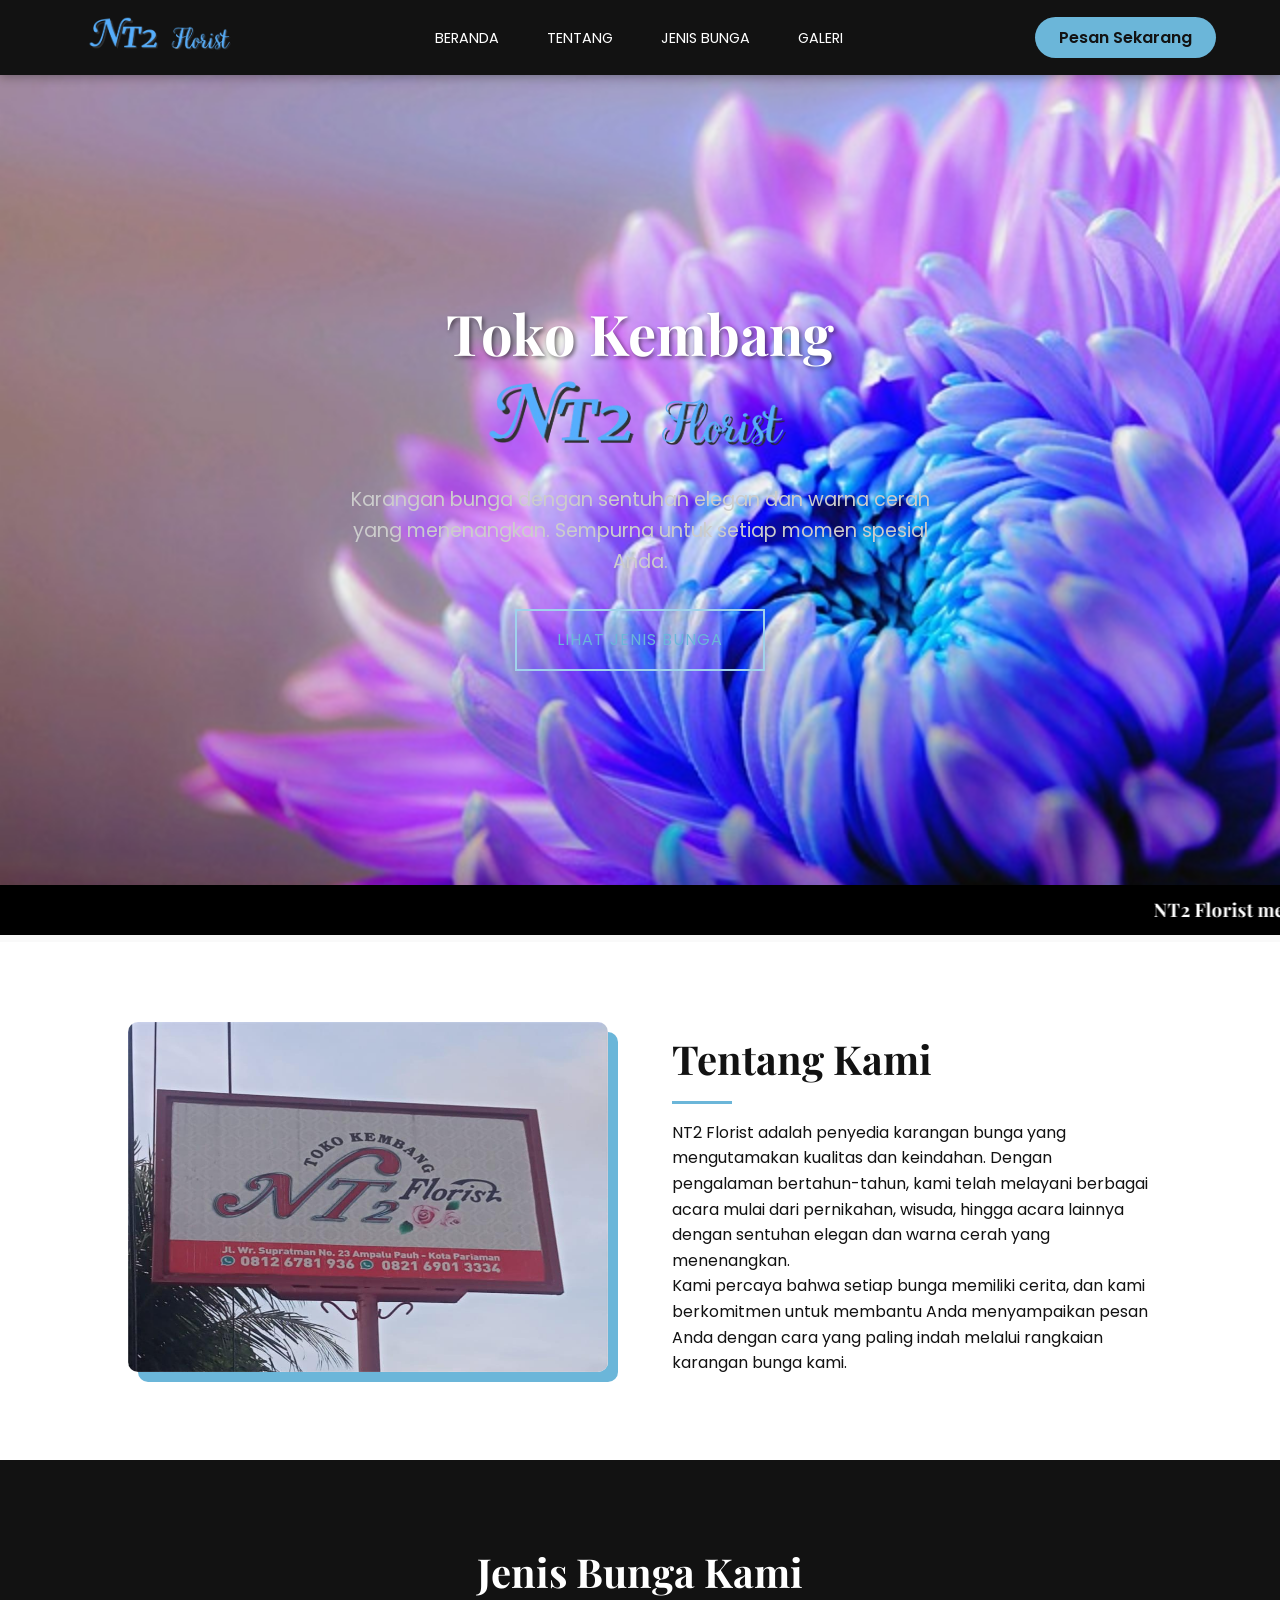
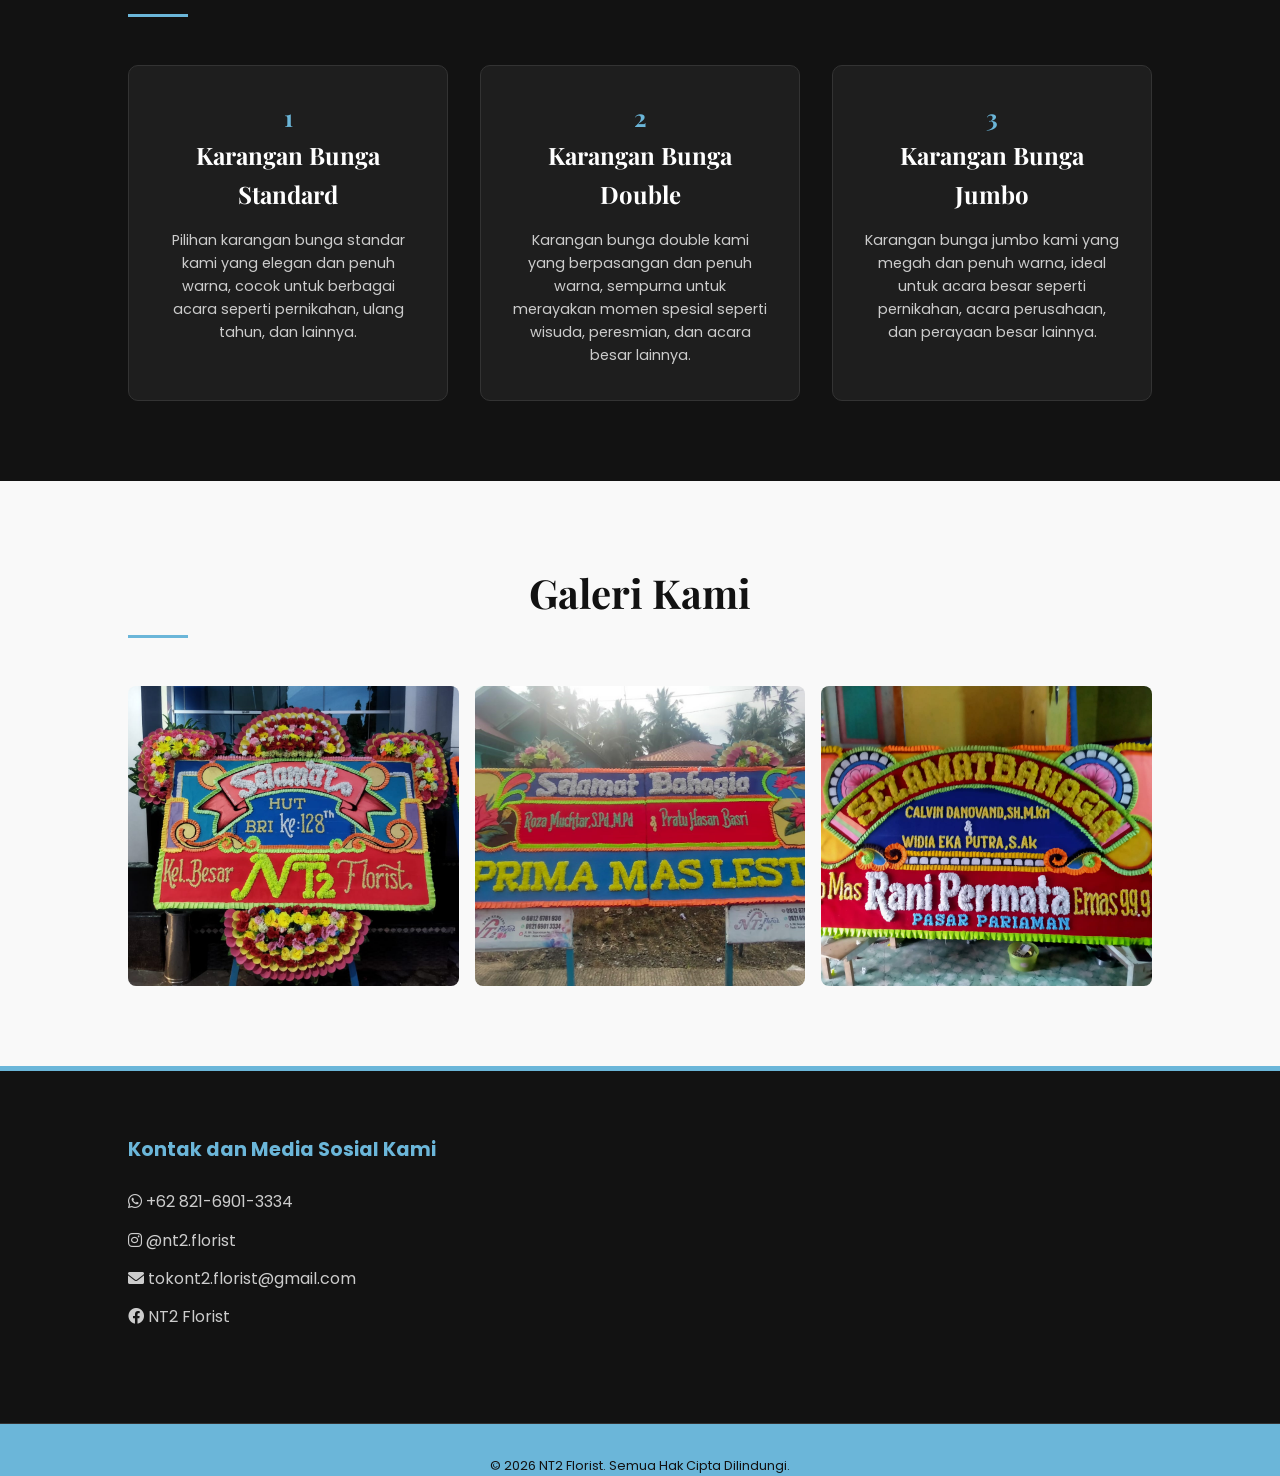
<file: index.html>
<!doctype html>
<html lang="id">
  <head>
    <meta charset="UTF-8" />
    <meta name="viewport" content="width=device-width, initial-scale=1.0" />
    <meta name="google-site-verification" content="3NzzxiJtdd7GkaUnSJXtL5jT8NMh8mTdSkEXLNmWXAk" />
    <title>NT2 Florist - Karangan Bunga Elegan</title>
    <link rel="stylesheet" href="./style.css" />
    <!-- Google Fonts -->
    <link
      href="https://fonts.googleapis.com/css2?family=Playfair+Display:wght@700&family=Poppins:wght@300;400;600&display=swap"
      rel="stylesheet"
    />
    <!-- Font Awesome untuk Ikon -->
    <link
      rel="stylesheet"
      href="https://cdnjs.cloudflare.com/ajax/libs/font-awesome/6.0.0/css/all.min.css"
    />
  </head>
  <body>
    <!-- NAVBAR -->
    <nav>
      <div>
        <img
          src="./Images/Pictures/logo_biru2.png"
          alt="Logo NT2 Florist"
          height="35px"
          width="195px"
        />
      </div>
      <ul class="nav-links">
        <li><a href="#home">Beranda &nbsp;&nbsp;&nbsp;</a></li>
        <li><a href="#about">Tentang &nbsp;&nbsp;&nbsp;</a></li>
        <li><a href="#services">Jenis Bunga &nbsp;&nbsp;&nbsp;</a></li>
        <li><a href="#gallery">Galeri &nbsp;&nbsp;&nbsp;</a></li>
      </ul>
      <a href="https://wa.me/6282169013334" class="cta-btn">Pesan Sekarang</a>
    </nav>

    <!-- HERO SECTION -->
    <header class="hero" id="home">
      <h1>
        Toko Kembang <br /><img
          src="./Images/Pictures/logo_biru2.png"
          alt="Logo NT2 Florist"
          height="70px"
          width="410px"
        />
      </h1>
      <p>
        Karangan bunga dengan sentuhan elegan dan warna cerah yang menenangkan.
        Sempurna untuk setiap momen spesial Anda.
      </p>
      <a href="#services" class="hero-btn">Lihat Jenis Bunga</a>
    </header>

    <h3>
      <marquee
        style="
          background-color: black;
          color: white;
          padding: 10px;
          font-family: &quot;Playfair Display&quot;, serif;
        "
      >
        NT2 Florist melayani, papan bunga pernikahan,papan bunga wisuda,papan
        bunga duka,papan bunga peresmian,papan kran,dll
      </marquee>
    </h3>

    <!-- ABOUT SECTION -->
    <section class="section about" id="about">
      <div class="about-img">
        <img
          src="./Images/Pictures/about.jpeg"
          alt="Tentang NT2 Florist"
          height="350px"
        />
      </div>
      <div class="about-text">
        <h2 class="section-title">Tentang Kami</h2>
        <p>
          NT2 Florist adalah penyedia karangan bunga yang mengutamakan kualitas
          dan keindahan. Dengan pengalaman bertahun-tahun, kami telah melayani
          berbagai acara mulai dari pernikahan, wisuda, hingga acara lainnya
          dengan sentuhan elegan dan warna cerah yang menenangkan.
        </p>
        <p>
          Kami percaya bahwa setiap bunga memiliki cerita, dan kami berkomitmen
          untuk membantu Anda menyampaikan pesan Anda dengan cara yang paling
          indah melalui rangkaian karangan bunga kami.
        </p>
      </div>
    </section>

    <!-- SERVICES / PRODUCTS -->
    <section class="section services" id="services">
      <h2 class="section-title">Jenis Bunga Kami</h2>
      <div class="service-grid">
        <div class="service-card">
          <div style="color: var(--accent-blue)"><h1>1</h1></div>
          <h3>Karangan Bunga Standard</h3>
          <p>
            Pilihan karangan bunga standar kami yang elegan dan penuh warna,
            cocok untuk berbagai acara seperti pernikahan, ulang tahun, dan
            lainnya.
          </p>
        </div>
        <div class="service-card">
          <div style="color: var(--accent-blue)"><h1>2</h1></div>
          <h3>Karangan Bunga Double</h3>
          <p>
            Karangan bunga double kami yang berpasangan dan penuh warna,
            sempurna untuk merayakan momen spesial seperti wisuda, peresmian,
            dan acara besar lainnya.
          </p>
        </div>
        <div class="service-card">
          <div style="color: var(--accent-blue)"><h1>3</h1></div>
          <h3>Karangan Bunga Jumbo</h3>
          <p>
            Karangan bunga jumbo kami yang megah dan penuh warna, ideal untuk
            acara besar seperti pernikahan, acara perusahaan, dan perayaan besar
            lainnya.
          </p>
        </div>
      </div>
    </section>

    <!-- GALLERY -->
    <section class="section gallery" id="gallery">
      <h2 class="section-title">Galeri Kami</h2>
      <div class="gallery-grid">
        <div class="gallery-item">
          <img
            src="./Images/Pictures/papan1.jpeg"
            alt="Karangan Bunga Standard"
          />
          <div class="overlay">Karangan Bunga Standard</div>
        </div>
        <div class="gallery-item">
          <img
            src="./Images/Pictures/papan duoble.jpg"
            alt="Karangan Bunga duoble"
          />
          <div class="overlay">Karangan Bunga duoble</div>
        </div>
        <div class="gallery-item">
          <img
            src="./Images/Pictures/papan_jumbo.jpeg"
            alt="Karangan Bunga Jumbo"
          />
          <div class="overlay">Karangan Bunga Jumbo</div>
        </div>
      </div>
    </section>

    <!-- FOOTER -->
    <footer>
      <div class="footer-content">
        <div class="footer-col">
          <h4>Kontak dan Media Sosial Kami</h4>
          <ul>
            <li>
              <a href="https://wa.me/6282169013334"
                ><i class="fab fa-whatsapp"></i> +62 821-6901-3334</a
              >
            </li>
            <li>
              <a
                href="https://www.instagram.com/pak_jon13?utm_source=ig_web_button_share_sheet&igsh=ZDNlZDc0MzIxNw=="
                ><i class="fab fa-instagram"></i> @nt2.florist</a
              >
            </li>
            <li>
              <a href=""
                ><i class="fas fa-envelope"></i> tokont2.florist@gmail.com</a
              >
            </li>
            <li>
              <a href="https://www.facebook.com/share/1CKk5V2H2c/"
                ><i class="fab fa-facebook"></i> NT2 Florist</a
              >
            </li>
          </ul>
        </div>
      </div>
    </footer>

    <div class="copyright">
      &copy; 2026 NT2 Florist. Semua Hak Cipta Dilindungi.
    </div>
  </body>
</html>
</file>
<file: style.css>
/* --- CSS VARIABLES & RESET --- */
        :root {
            --primary-black: #121212;
            --secondary-black: #1e1e1e;
            --primary-blue: #A0D2EB; /* Biru Muda Elegan */
            --accent-blue: #6BB6D9;
            --text-white: #ffffff;
            --text-grey: #cccccc;
            --bg-light: #f9f9f9;
        }

        * {
            margin: 0;
            padding: 0;
            box-sizing: border-box;
        }

        body {
            font-family: 'Poppins', sans-serif;
            background-color: var(--bg-light);
            color: var(--primary-black);
            line-height: 1.6;
            overflow-x: hidden;
        }

        h1, h2, h3 {
            font-family: 'Playfair Display', serif;
        }

        a {
            text-decoration: none;
            color: inherit;
        }

        ul {
            list-style: none;
        }

        /* --- NAVIGATION --- */
        nav {
            background-color: var(--primary-black);
            padding: 1rem 5%;
            display: flex;
            justify-content: space-between;
            align-items: center;
            position: sticky;
            top: 0;
            z-index: 1000;
            box-shadow: 0 2px 10px rgba(0,0,0,0.3);
        }

        .logo {
            font-size: 1.8rem;
            font-weight: 700;
            color: var(--accent-blue);
            letter-spacing: 2px;
        }

        .logo span {
            color: var(--text-white);
        }

        .nav-links {
            display: flex;
            gap: 2rem;
        }

        .nav-links a {
            color: var(--text-white);
            font-size: 0.9rem;
            transition: color 0.3s;
            text-transform: uppercase;
        }

        .nav-links a:hover {
            color: var(--primary-blue);
        }

        .cta-btn {
            background-color: var(--accent-blue);
            color: var(--primary-black);
            padding: 0.5rem 1.5rem;
            border-radius: 50px;
            font-weight: 600;
            transition: all 0.3s ease;
        }

        .cta-btn:hover {
            background-color: var(--text-white);
            transform: translateY(-2px);
        }

        /* --- HERO SECTION --- */
        .hero {
            height: 90vh;
            background: linear-gradient(rgba(0,0,0,0.7), rgba(0,0,0,0.5)), url('https://images.unsplash.com/photo-1563241527-3004b7be0fee?ixlib=rb-1.2.1&auto=format&fit=crop&w=1950&q=80');
            background-size: cover;
            background-image: url(./Images/Pictures/bunga.jpg);
            background-position: center;
            display: flex;
            flex-direction: column;
            justify-content: center;
            align-items: center;
            text-align: center;
            color: var(--text-white);
            padding: 0 20px;
        }

        .hero h1 {
            font-size: 3.5rem;
            margin-bottom: 1rem;
            text-shadow: 2px 2px 4px rgba(0,0,0,0.5);
        }

        .hero h1 span {
            color: var(--accent-blue);
        }

        .hero p {
            font-size: 1.2rem;
            max-width: 600px;
            margin-bottom: 2rem;
            color: var(--text-grey);
        }

        .hero-btn {
            padding: 1rem 2.5rem;
            background-color: transparent;
            border: 2px solid var(--primary-blue);
            color: var(--accent-blue);
            font-size: 1rem;
            text-transform: uppercase;
            letter-spacing: 1px;
            cursor: pointer;
            transition: 0.3s;
        }

        .hero-btn:hover {
            background-color: var(--accent-blue);
            color: var(--primary-black);
        }

        /* --- ABOUT SECTION --- */
        .section {
            padding: 5rem 10%;
        }

        .about {
            display: flex;
            align-items: center;
            gap: 4rem;
            background-color: var(--text-white);
        }

        .about-img {
            flex: 1;
        }

        .about-img img {
            width: 100%;
            border-radius: 10px;
            box-shadow: 10px 10px 0px var(--accent-blue);
        }

        .about-text {
            flex: 1;
        }

        .section-title {
            font-size: 2.5rem;
            margin-bottom: 1rem;
            color: var(--primary-black);
        }

        .section-title::after {
            content: '';
            display: block;
            width: 60px;
            height: 3px;
            background-color: var(--accent-blue);
            margin-top: 10px;
        }

        /* --- SERVICES / PRODUCTS --- */
        .services {
            background-color: var(--primary-black);
            color: var(--text-white);
            text-align: center;
        }

        .services .section-title {
            color: var(--text-white);
        }

        .service-grid {
            display: grid;
            grid-template-columns: repeat(auto-fit, minmax(250px, 1fr));
            gap: 2rem;
            margin-top: 3rem;
        }

        .service-card {
            background-color: var(--secondary-black);
            padding: 2rem;
            border-radius: 10px;
            transition: 0.3s;
            border: 1px solid #333;
        }

        .service-card:hover {
            transform: translateY(-10px);
            border-color: var(--accent-blue);
        }

        .service-icon {
            font-size: 3rem;
            color: var(--accent-blue);
            margin-bottom: 1rem;
        }

        .service-card h3 {
            margin-bottom: 1rem;
            font-size: 1.5rem;
        }

        .service-card p {
            color: var(--text-grey);
            font-size: 0.9rem;
        }

        /* --- GALLERY --- */
        .gallery {
            text-align: center;
        }

        .gallery-grid {
            display: grid;
            grid-template-columns: repeat(auto-fit, minmax(300px, 1fr));
            gap: 1rem;
            margin-top: 3rem;
        }

        .gallery-item {
            position: relative;
            overflow: hidden;
            height: 300px;
            border-radius: 8px;
        }

        .gallery-item img {
            width: 100%;
            height: 100%;
            object-fit: cover;
            transition: transform 0.5s;
        }

        .gallery-item:hover img {
            transform: scale(1.1);
        }

        .overlay {
            position: absolute;
            bottom: 0;
            left: 0;
            right: 0;
            background: rgba(0,0,0,0.7);
            color: var(--accent-blue);
            padding: 10px;
            transform: translateY(100%);
            transition: transform 0.3s;
        }

        .gallery-item:hover .overlay {
            transform: translateY(0);
        }

        /* --- CONTACT / FOOTER --- */
        footer {
            background-color: var(--primary-black);
            color: var(--text-white);
            padding: 4rem 10% 2rem;
            border-top: 5px solid var(--accent-blue);
        }

        .footer-content {
            display: grid;
            grid-template-columns: repeat(auto-fit, minmax(200px, 1fr));
            gap: 2rem;
            margin-bottom: 3rem;
        }

        .footer-col h4 {
            color: var(--accent-blue);
            margin-bottom: 1.5rem;
            font-size: 1.2rem;
        }

        .footer-col ul li {
            margin-bottom: 0.8rem;
        }

        .footer-col ul li a {
            color: var(--text-grey);
            transition: 0.3s;
        }

        .footer-col ul li a:hover {
            color: var(--accent-blue);
            padding-left: 5px;
        }

        .social-links a {
            display: inline-block;
            width: 40px;
            height: 40px;
            background-color: var(--secondary-black);
            color: var(--accent-blue);
            text-align: center;
            line-height: 40px;
            border-radius: 50%;
            margin-right: 10px;
            transition: 0.3s;
        }

        .social-links a:hover {
            background-color: var(--accent-blue);
            color: var(--primary-black);
        }

        .copyright {
            text-align: center;
            background-color: var(--accent-blue);
            padding-top: 2rem;
            border-top: 1px solid #333;
            color: var(--primary-black);
            font-size: 0.8rem;
        }

        /* --- RESPONSIVE --- */
        @media (max-width: 768px) {
            .nav-links {
                display: none; /* Simplified for this demo */
            }
            
            .hero h1 {
                font-size: 2.5rem;
            }

            .about {
                flex-direction: column;
            }
            
            .about-img img {
                box-shadow: 5px 5px 0px var(--accent-blue);
            }
        }
</file>
